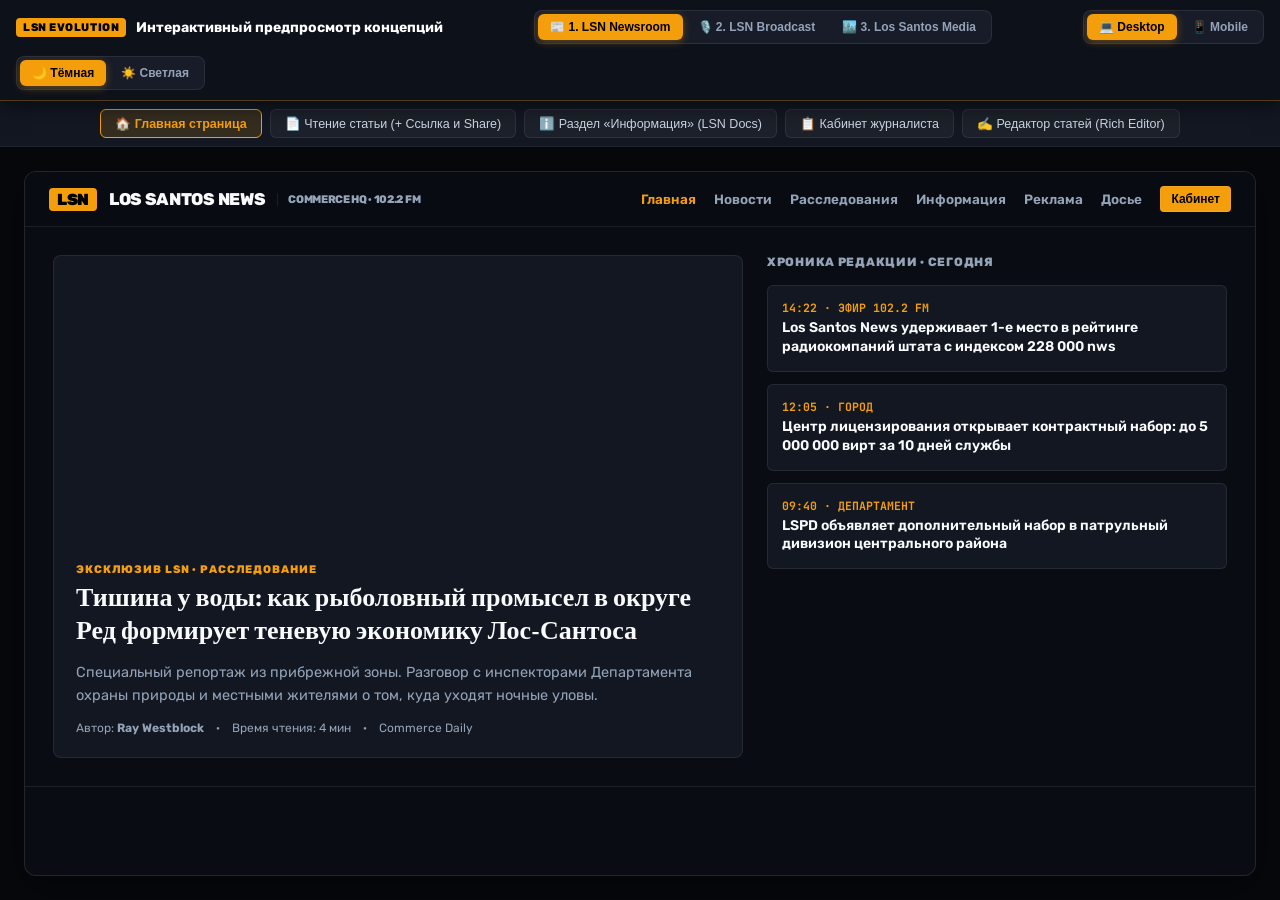
<file: concept_preview.html>
<!DOCTYPE html>
<html lang="ru">
<head>
  <meta charset="utf-8">
  <meta name="viewport" content="width=device-width, initial-scale=1">
  <title>LSN — Интерактивный предпросмотр 3-х концепций</title>
  <link rel="preconnect" href="https://fonts.googleapis.com">
  <link rel="preconnect" href="https://fonts.gstatic.com" crossorigin>
  <link href="https://fonts.googleapis.com/css2?family=Exo+2:ital,wght@0,500;0,700;0,900;1,700&family=JetBrains+Mono:wght@500;700&family=Montserrat:wght@500;600;700;800&family=Rubik:ital,wght@0,400;0,500;0,600;0,700;1,400&family=Newsreader:ital,opsz,wght@0,6..72,400;0,6..72,600;0,6..72,700;1,6..72,400&display=swap" rel="stylesheet">
  <style>
    :root {
      --app-bg: #090b10;
      --app-nav-bg: #121622;
      --app-border: rgba(245, 158, 11, 0.2);
      --app-accent: #f59e0b;
      --app-text: #f1f5f9;
      --app-muted: #94a3b8;
    }
    * { box-sizing: border-box; margin: 0; padding: 0; }
    body {
      background: var(--app-bg);
      color: var(--app-text);
      font-family: 'Rubik', sans-serif;
      overflow-x: hidden;
      min-height: 100vh;
      display: flex;
      flex-direction: column;
    }

    /* TOP MASTER CONTROL BAR */
    .master-bar {
      position: sticky;
      top: 0;
      z-index: 9999;
      background: #0d111a;
      border-bottom: 1px solid rgba(245, 158, 11, 0.3);
      padding: 10px 16px;
      display: flex;
      flex-wrap: wrap;
      align-items: center;
      justify-content: space-between;
      gap: 12px;
      box-shadow: 0 4px 20px rgba(0,0,0,0.6);
    }
    .master-brand {
      display: flex;
      align-items: center;
      gap: 10px;
    }
    .master-badge {
      background: #f59e0b;
      color: #000;
      font-weight: 800;
      font-size: 11px;
      padding: 3px 7px;
      border-radius: 4px;
      letter-spacing: 0.05em;
    }
    .master-title {
      font-size: 14px;
      font-weight: 700;
      color: #fff;
    }
    .btn-group {
      display: flex;
      background: #171c28;
      padding: 3px;
      border-radius: 8px;
      border: 1px solid rgba(255,255,255,0.08);
      gap: 3px;
    }
    .ctl-btn {
      background: transparent;
      border: none;
      color: #94a3b8;
      font-size: 12px;
      font-weight: 600;
      padding: 6px 12px;
      border-radius: 6px;
      cursor: pointer;
      transition: all 0.2s ease;
      display: flex;
      align-items: center;
      gap: 6px;
      white-space: nowrap;
    }
    .ctl-btn:hover {
      color: #fff;
      background: rgba(255,255,255,0.05);
    }
    .ctl-btn.active {
      background: #f59e0b;
      color: #000;
      font-weight: 700;
      box-shadow: 0 2px 8px rgba(245,158,11,0.35);
    }

    /* SCREEN TABS BAR */
    .screen-bar {
      background: #121722;
      border-bottom: 1px solid rgba(255,255,255,0.06);
      padding: 8px 16px;
      display: flex;
      align-items: center;
      justify-content: center;
      gap: 8px;
      overflow-x: auto;
    }
    .screen-tab {
      background: rgba(255,255,255,0.04);
      border: 1px solid rgba(255,255,255,0.08);
      color: #cbd5e1;
      padding: 6px 14px;
      border-radius: 6px;
      font-size: 12.5px;
      cursor: pointer;
      font-weight: 500;
      transition: all 0.15s ease;
      white-space: nowrap;
    }
    .screen-tab:hover { background: rgba(255,255,255,0.09); color: #fff; }
    .screen-tab.active {
      background: rgba(245,158,11,0.15);
      border-color: #f59e0b;
      color: #f59e0b;
      font-weight: 700;
    }

    /* STAGE CONTAINER */
    .stage-wrapper {
      flex: 1;
      display: flex;
      justify-content: center;
      padding: 24px;
      background: #06080c;
      transition: all 0.3s ease;
      overflow-y: auto;
    }
    .viewport-container {
      width: 100%;
      max-width: 1280px;
      transition: all 0.3s cubic-bezier(0.2, 0.8, 0.2, 1);
      box-shadow: 0 10px 40px rgba(0,0,0,0.5);
      border-radius: 12px;
      overflow: hidden;
      border: 1px solid rgba(255,255,255,0.1);
      background: var(--vp-bg, #0b0e14);
      color: var(--vp-text, #f8fafc);
    }

    /* MOBILE SIMULATOR FRAME */
    .stage-wrapper.is-mobile {
      padding: 30px 10px;
      background: #040508;
    }
    .stage-wrapper.is-mobile .viewport-container {
      max-width: 390px;
      border: 10px solid #1e2430;
      border-radius: 36px;
      box-shadow: 0 0 0 2px #334155, 0 25px 60px rgba(0,0,0,0.8);
      position: relative;
    }
    .mobile-notch {
      display: none;
      width: 120px;
      height: 18px;
      background: #1e2430;
      border-bottom-left-radius: 12px;
      border-bottom-right-radius: 12px;
      position: absolute;
      top: 0;
      left: 50%;
      transform: translateX(-50%);
      z-index: 1000;
    }
    .stage-wrapper.is-mobile .mobile-notch { display: block; }

    /* THEME VARIABLES FOR SIMULATED VIEWPORT */
    .theme-dark {
      --vp-bg: #090c12;
      --vp-card: #121722;
      --vp-card-hover: #181f2e;
      --vp-border: rgba(255, 255, 255, 0.08);
      --vp-text: #f8fafc;
      --vp-muted: #94a3b8;
      --vp-accent: #f59e0b;
      --vp-accent-rgb: 245, 158, 11;
      --vp-header-bg: rgba(9, 12, 18, 0.95);
      --vp-quote-bg: rgba(245, 158, 11, 0.05);
      --vp-quote-border: #f59e0b;
    }
    .theme-light {
      --vp-bg: #f8fafc;
      --vp-card: #ffffff;
      --vp-card-hover: #f1f5f9;
      --vp-border: rgba(0, 0, 0, 0.1);
      --vp-text: #0f172a;
      --vp-muted: #64748b;
      --vp-accent: #d97706;
      --vp-accent-rgb: 217, 119, 6;
      --vp-header-bg: rgba(255, 255, 255, 0.96);
      --vp-quote-bg: #fef3c7;
      --vp-quote-border: #d97706;
    }

    /* CONCEPT SPECIFIC HEADERS */
    .c-header {
      padding: 14px 24px;
      border-bottom: 1px solid var(--vp-border);
      background: var(--vp-header-bg);
      backdrop-filter: blur(10px);
      display: flex;
      align-items: center;
      justify-content: space-between;
      gap: 16px;
    }
    .c-brand {
      display: flex;
      align-items: center;
      gap: 12px;
      font-weight: 800;
      letter-spacing: -0.02em;
    }
    .c-nav {
      display: flex;
      align-items: center;
      gap: 18px;
      font-size: 13.5px;
      font-weight: 600;
    }
    .c-nav a {
      color: var(--vp-muted);
      text-decoration: none;
      transition: color 0.15s;
      cursor: pointer;
    }
    .c-nav a:hover, .c-nav a.active { color: var(--vp-accent); }

    /* ===================================================
       CONCEPT 1: LSN NEWSROOM
       =================================================== */
    .c1-font-serif { font-family: 'Newsreader', serif; }
    .c1-hero-grid {
      display: grid;
      grid-template-columns: 1.8fr 1.2fr;
      gap: 24px;
      padding: 28px;
      border-bottom: 1px solid var(--vp-border);
    }
    .c1-headline-card {
      background: var(--vp-card);
      border: 1px solid var(--vp-border);
      border-radius: 8px;
      overflow: hidden;
      cursor: pointer;
      transition: transform 0.2s;
    }
    .c1-headline-card:hover { transform: translateY(-2px); }
    .c1-card-img {
      width: 100%;
      height: 280px;
      object-fit: cover;
      background: #1e2430;
    }
    .c1-card-body { padding: 22px; }
    .c1-tag {
      font-size: 11px;
      font-weight: 800;
      text-transform: uppercase;
      letter-spacing: 0.08em;
      color: var(--vp-accent);
      margin-bottom: 8px;
      display: inline-block;
    }
    .c1-title {
      font-family: 'Newsreader', serif;
      font-size: 26px;
      font-weight: 700;
      line-height: 1.25;
      margin-bottom: 12px;
    }
    .c1-lead {
      font-size: 14.5px;
      color: var(--vp-muted);
      line-height: 1.6;
      margin-bottom: 14px;
    }
    .c1-meta {
      font-size: 12px;
      color: var(--vp-muted);
      display: flex;
      align-items: center;
      gap: 12px;
    }

    .c1-chronicle-list {
      display: flex;
      flex-direction: column;
      gap: 12px;
    }
    .c1-chronicle-item {
      background: var(--vp-card);
      border: 1px solid var(--vp-border);
      border-radius: 6px;
      padding: 14px;
      cursor: pointer;
      transition: all 0.15s;
    }
    .c1-chronicle-item:hover { border-color: var(--vp-accent); }
    .c1-chronicle-time {
      font-family: 'JetBrains Mono', monospace;
      font-size: 11.5px;
      font-weight: 700;
      color: var(--vp-accent);
      margin-bottom: 4px;
    }
    .c1-chronicle-h {
      font-size: 14px;
      font-weight: 600;
      line-height: 1.35;
    }

    /* ===================================================
       CONCEPT 2: LSN BROADCAST
       =================================================== */
    .c2-onair-bar {
      background: linear-gradient(90deg, #991b1b 0%, #1e1b4b 100%);
      color: #fff;
      padding: 8px 24px;
      display: flex;
      align-items: center;
      justify-content: space-between;
      font-size: 12.5px;
      font-weight: 600;
    }
    .c2-pulse {
      display: inline-block;
      width: 8px;
      height: 8px;
      background: #ef4444;
      border-radius: 50%;
      margin-right: 6px;
      animation: pulse 1.5s infinite;
    }
    @keyframes pulse { 0% { opacity: 1; transform: scale(1); } 50% { opacity: 0.4; transform: scale(1.3); } 100% { opacity: 1; transform: scale(1); } }
    .c2-ticker {
      background: #11141c;
      border-bottom: 1px solid rgba(255,255,255,0.08);
      padding: 6px 24px;
      display: flex;
      align-items: center;
      gap: 14px;
      font-size: 12px;
    }
    .c2-ticker-badge {
      background: #ef4444;
      color: #fff;
      font-weight: 800;
      font-size: 10px;
      padding: 2px 6px;
      border-radius: 3px;
    }
    .c2-split {
      display: grid;
      grid-template-columns: 320px 1fr 280px;
      gap: 20px;
      padding: 24px;
    }
    .c2-timeline {
      background: var(--vp-card);
      border: 1px solid var(--vp-border);
      border-radius: 8px;
      padding: 16px;
      display: flex;
      flex-direction: column;
      gap: 12px;
    }
    .c2-main-story {
      background: var(--vp-card);
      border: 1px solid var(--vp-border);
      border-radius: 8px;
      overflow: hidden;
      display: flex;
      flex-direction: column;
    }
    .c2-audio-player {
      background: rgba(0,0,0,0.25);
      border-top: 1px solid var(--vp-border);
      padding: 12px 18px;
      display: flex;
      align-items: center;
      gap: 14px;
    }
    .c2-play-btn {
      width: 36px;
      height: 36px;
      border-radius: 50%;
      background: var(--vp-accent);
      color: #000;
      display: flex;
      align-items: center;
      justify-content: center;
      font-size: 14px;
      font-weight: 800;
      border: none;
      cursor: pointer;
    }

    /* ===================================================
       CONCEPT 3: LOS SANTOS MEDIA
       =================================================== */
    .c3-portal-bar {
      background: #18202f;
      padding: 8px 24px;
      display: flex;
      align-items: center;
      justify-content: space-between;
      gap: 16px;
      font-size: 12px;
      color: #cbd5e1;
    }
    .c3-district-select {
      background: rgba(255,255,255,0.08);
      border: 1px solid rgba(255,255,255,0.15);
      color: #fff;
      padding: 4px 10px;
      border-radius: 4px;
      font-size: 12px;
    }
    .c3-grid {
      display: grid;
      grid-template-columns: repeat(3, 1fr);
      gap: 20px;
      padding: 24px;
    }
    .c3-widget {
      background: var(--vp-card);
      border: 1px solid var(--vp-border);
      border-radius: 8px;
      padding: 18px;
      display: flex;
      flex-direction: column;
      gap: 14px;
    }
    .c3-widget-hdr {
      display: flex;
      align-items: center;
      justify-content: space-between;
      border-bottom: 1px solid var(--vp-border);
      padding-bottom: 8px;
      font-weight: 700;
      font-size: 14px;
    }

    /* ===================================================
       ARTICLE VIEW SCREEN (WITH DIRECT URL & SHARE)
       =================================================== */
    .article-view {
      max-width: 820px;
      margin: 0 auto;
      padding: 36px 20px;
    }
    .article-direct-url-bar {
      background: rgba(245, 158, 11, 0.1);
      border: 1px solid var(--vp-accent);
      border-radius: 8px;
      padding: 10px 16px;
      display: flex;
      align-items: center;
      justify-content: space-between;
      gap: 12px;
      margin-bottom: 24px;
      font-family: 'JetBrains Mono', monospace;
      font-size: 12px;
    }
    .article-share-btn {
      background: var(--vp-accent);
      color: #000;
      border: none;
      padding: 6px 14px;
      border-radius: 6px;
      font-size: 12px;
      font-weight: 700;
      cursor: pointer;
      display: flex;
      align-items: center;
      gap: 6px;
    }
    .article-h1 {
      font-size: 32px;
      font-weight: 800;
      line-height: 1.25;
      margin-bottom: 14px;
    }
    .article-quote-box {
      background: var(--vp-quote-bg);
      border-left: 4px solid var(--vp-quote-border);
      padding: 16px 20px;
      margin: 24px 0;
      border-radius: 0 8px 8px 0;
      font-style: italic;
      font-size: 16px;
    }
    .article-callout {
      background: rgba(14, 165, 233, 0.1);
      border: 1px solid #0ea5e9;
      border-radius: 8px;
      padding: 14px 18px;
      margin: 20px 0;
      font-size: 14px;
    }

    /* ===================================================
       MODERN RICH EDITOR SCREEN
       =================================================== */
    .editor-container {
      padding: 24px;
      max-width: 900px;
      margin: 0 auto;
    }
    .editor-top-meta {
      display: grid;
      grid-template-columns: 1fr 1fr;
      gap: 16px;
      margin-bottom: 16px;
    }
    .editor-input {
      width: 100%;
      background: var(--vp-card);
      border: 1px solid var(--vp-border);
      border-radius: 6px;
      padding: 10px 14px;
      color: var(--vp-text);
      font-size: 14px;
    }
    .editor-toolbar {
      background: var(--vp-card);
      border: 1px solid var(--vp-border);
      border-radius: 8px 8px 0 0;
      padding: 8px 12px;
      display: flex;
      flex-wrap: wrap;
      gap: 6px;
      align-items: center;
      border-bottom: none;
    }
    .tb-btn {
      background: rgba(255,255,255,0.06);
      border: 1px solid rgba(255,255,255,0.08);
      color: var(--vp-text);
      padding: 5px 10px;
      border-radius: 4px;
      font-size: 12px;
      font-weight: 700;
      cursor: pointer;
      transition: all 0.15s;
    }
    .tb-btn:hover { background: var(--vp-accent); color: #000; }
    .editor-area {
      width: 100%;
      min-height: 280px;
      background: var(--vp-card);
      border: 1px solid var(--vp-border);
      border-radius: 0 0 8px 8px;
      padding: 18px;
      color: var(--vp-text);
      font-size: 15px;
      line-height: 1.6;
      outline: none;
      white-space: pre-wrap;
    }
    .editor-statusbar {
      display: flex;
      align-items: center;
      justify-content: space-between;
      padding: 10px 14px;
      font-size: 12px;
      color: var(--vp-muted);
      border-top: 1px solid var(--vp-border);
      background: rgba(0,0,0,0.15);
      border-radius: 0 0 8px 8px;
    }

    /* RESPONSIVE OVERRIDES IN MOBILE SIMULATOR */
    .stage-wrapper.is-mobile .c1-hero-grid,
    .stage-wrapper.is-mobile .c2-split,
    .stage-wrapper.is-mobile .c3-grid {
      grid-template-columns: 1fr !important;
      padding: 14px !important;
      gap: 16px !important;
    }
    .stage-wrapper.is-mobile .c-header {
      padding: 12px 14px;
    }
    .stage-wrapper.is-mobile .c-nav {
      display: none; /* In mobile replaced by hamburger or bottom bar */
    }
    .stage-wrapper.is-mobile .c1-title {
      font-size: 20px;
    }
    .stage-wrapper.is-mobile .editor-top-meta {
      grid-template-columns: 1fr;
    }
  </style>
</head>
<body>

  <!-- MASTER INTERACTIVE CONTROL BAR -->
  <header class="master-bar">
    <div class="master-brand">
      <span class="master-badge">LSN EVOLUTION</span>
      <span class="master-title">Интерактивный предпросмотр концепций</span>
    </div>

    <!-- CONCEPT SELECTOR -->
    <div class="btn-group">
      <button type="button" class="ctl-btn active" id="btn-c1" onclick="switchConcept('c1')">
        📰 1. LSN Newsroom
      </button>
      <button type="button" class="ctl-btn" id="btn-c2" onclick="switchConcept('c2')">
        🎙️ 2. LSN Broadcast
      </button>
      <button type="button" class="ctl-btn" id="btn-c3" onclick="switchConcept('c3')">
        🏙️ 3. Los Santos Media
      </button>
    </div>

    <!-- VIEWPORT TOGGLE -->
    <div class="btn-group">
      <button type="button" class="ctl-btn active" id="btn-vp-desktop" onclick="switchViewport('desktop')">
        💻 Desktop
      </button>
      <button type="button" class="ctl-btn" id="btn-vp-mobile" onclick="switchViewport('mobile')">
        📱 Mobile
      </button>
    </div>

    <!-- THEME TOGGLE -->
    <div class="btn-group">
      <button type="button" class="ctl-btn active" id="btn-theme-dark" onclick="switchTheme('dark')">
        🌙 Тёмная
      </button>
      <button type="button" class="ctl-btn" id="btn-theme-light" onclick="switchTheme('light')">
        ☀️ Светлая
      </button>
    </div>
  </header>

  <!-- SCREEN TABS NAVIGATOR -->
  <nav class="screen-bar">
    <button type="button" class="screen-tab active" id="stab-home" onclick="switchScreen('home')">
      🏠 Главная страница
    </button>
    <button type="button" class="screen-tab" id="stab-article" onclick="switchScreen('article')">
      📄 Чтение статьи (+ Ссылка и Share)
    </button>
    <button type="button" class="screen-tab" id="stab-info" onclick="switchScreen('info')">
      ℹ️ Раздел «Информация» (LSN Docs)
    </button>
    <button type="button" class="screen-tab" id="stab-cabinet" onclick="switchScreen('cabinet')">
      📋 Кабинет журналиста
    </button>
    <button type="button" class="screen-tab" id="stab-editor" onclick="switchScreen('editor')">
      ✍️ Редактор статей (Rich Editor)
    </button>
  </nav>

  <!-- STAGE VIEWPORT WRAPPER -->
  <main class="stage-wrapper" id="stage-wrapper">
    <div class="viewport-container theme-dark" id="viewport-box">
      <div class="mobile-notch"></div>
      <div id="screen-content">
        <!-- DYNAMICALLY INJECTED CONTENT -->
      </div>
    </div>
  </main>

  <script>
    let currentConcept = 'c1';
    let currentViewport = 'desktop';
    let currentTheme = 'dark';
    let currentScreen = 'home';

    function switchConcept(c) {
      currentConcept = c;
      document.querySelectorAll('#btn-c1, #btn-c2, #btn-c3').forEach(b => b.classList.remove('active'));
      document.getElementById('btn-' + c).classList.add('active');
      render();
    }

    function switchViewport(vp) {
      currentViewport = vp;
      document.querySelectorAll('#btn-vp-desktop, #btn-vp-mobile').forEach(b => b.classList.remove('active'));
      document.getElementById('btn-vp-' + vp).classList.add('active');
      const stage = document.getElementById('stage-wrapper');
      if (vp === 'mobile') stage.classList.add('is-mobile');
      else stage.classList.remove('is-mobile');
      render();
    }

    function switchTheme(t) {
      currentTheme = t;
      document.querySelectorAll('#btn-theme-dark, #btn-theme-light').forEach(b => b.classList.remove('active'));
      document.getElementById('btn-theme-' + t).classList.add('active');
      const vpBox = document.getElementById('viewport-box');
      vpBox.className = 'viewport-container theme-' + t;
    }

    function switchScreen(s) {
      currentScreen = s;
      document.querySelectorAll('.screen-tab').forEach(b => b.classList.remove('active'));
      document.getElementById('stab-' + s).classList.add('active');
      render();
    }

    function render() {
      const container = document.getElementById('screen-content');
      if (currentScreen === 'home') container.innerHTML = renderHomeScreen();
      else if (currentScreen === 'article') container.innerHTML = renderArticleScreen();
      else if (currentScreen === 'info') container.innerHTML = renderInfoScreen();
      else if (currentScreen === 'cabinet') container.innerHTML = renderCabinetScreen();
      else if (currentScreen === 'editor') container.innerHTML = renderEditorScreen();
    }

    /* RENDER HEADER BASED ON CONCEPT */
    function renderHeader() {
      if (currentConcept === 'c1') {
        return `
          <header class="c-header">
            <div class="c-brand">
              <span style="background:var(--vp-accent); color:#000; padding:2px 8px; border-radius:4px; font-weight:900;">LSN</span>
              <span style="font-size:17px;">LOS SANTOS NEWS</span>
              <span style="font-size:11px; color:var(--vp-muted); border-left:1px solid var(--vp-border); padding-left:10px;">COMMERCE HQ · 102.2 FM</span>
            </div>
            <nav class="c-nav">
              <a class="active">Главная</a>
              <a>Новости</a>
              <a>Расследования</a>
              <a>Информация</a>
              <a>Реклама</a>
              <a>Досье</a>
              <button type="button" class="tb-btn" style="background:var(--vp-accent); color:#000;" onclick="switchScreen('cabinet')">Кабинет</button>
            </nav>
          </header>
        `;
      } else if (currentConcept === 'c2') {
        return `
          <div class="c2-onair-bar">
            <div><span class="c2-pulse"></span> ПРЯМОЙ ЭФИР: 102.2 FM · Программа «Вечерний Лос-Сантос»</div>
            <div>Ведущий: <b>Ray Westblock</b> · Рейтинг San™: <b>#1 (228K nws)</b></div>
          </div>
          <header class="c-header">
            <div class="c-brand">
              <span style="font-size:20px; font-weight:900; color:var(--vp-accent);">102.2 FM</span>
              <span style="font-size:16px;">LSN BROADCAST</span>
            </div>
            <nav class="c-nav">
              <a class="active">Студия Live</a>
              <a>Хроника</a>
              <a>Сетка вещания</a>
              <a>Информация</a>
              <a>Реклама</a>
              <button type="button" class="tb-btn" style="background:#ef4444; color:#fff;" onclick="switchScreen('cabinet')">Пульт эфира</button>
            </nav>
          </header>
          <div class="c2-ticker">
            <span class="c2-ticker-badge">МОЛНИЯ LSN</span>
            <span>Полиция Лос-Сантоса оцепила район порта · Вертолёт D193SA ведёт прямую трансляцию...</span>
          </div>
        `;
      } else {
        return `
          <div class="c3-portal-bar">
            <div>Штат Сан-Андреас · Городской информационный портал Лос-Сантоса</div>
            <div style="display:flex; align-items:center; gap:8px;">
              <span>Район:</span>
              <select class="c3-district-select">
                <option>Commerce (Центр)</option>
                <option>Vinewood</option>
                <option>Downtown</option>
                <option>Santos Port</option>
              </select>
            </div>
          </div>
          <header class="c-header">
            <div class="c-brand">
              <span style="font-size:18px; font-weight:900;">LOS SANTOS MEDIA</span>
              <span style="font-size:12px; color:var(--vp-muted);">Официальный вестник штата</span>
            </div>
            <nav class="c-nav">
              <a class="active">Главный портал</a>
              <a>Город</a>
              <a>Объявления</a>
              <a>Справочник</a>
              <a>Организации</a>
              <button type="button" class="tb-btn" style="background:var(--vp-accent); color:#000;" onclick="switchScreen('cabinet')">Кабинет пресс-службы</button>
            </nav>
          </header>
        `;
      }
    }

    /* 1. HOMEPAGE SCREEN */
    function renderHomeScreen() {
      let bodyHtml = '';
      if (currentConcept === 'c1') {
        bodyHtml = `
          <div class="c1-hero-grid">
            <div class="c1-headline-card" onclick="switchScreen('article')">
              <div class="c1-card-img" style="background: url('https://images.unsplash.com/photo-1585829365295-ab7cd400c167?w=800&auto=format&fit=crop&q=80') center/cover;"></div>
              <div class="c1-card-body">
                <span class="c1-tag">ЭКСКЛЮЗИВ LSN · РАССЛЕДОВАНИЕ</span>
                <h2 class="c1-title">Тишина у воды: как рыболовный промысел в округе Ред формирует теневую экономику Лос-Сантоса</h2>
                <p class="c1-lead">Специальный репортаж из прибрежной зоны. Разговор с инспекторами Департамента охраны природы и местными жителями о том, куда уходят ночные уловы.</p>
                <div class="c1-meta">
                  <span>Автор: <b>Ray Westblock</b></span>
                  <span>·</span>
                  <span>Время чтения: 4 мин</span>
                  <span>·</span>
                  <span>Commerce Daily</span>
                </div>
              </div>
            </div>
            <div class="c1-chronicle-list">
              <div style="font-size:12px; font-weight:800; text-transform:uppercase; letter-spacing:0.06em; color:var(--vp-muted); margin-bottom:4px;">
                Хроника редакции · Сегодня
              </div>
              <div class="c1-chronicle-item" onclick="switchScreen('article')">
                <div class="c1-chronicle-time">14:22 · ЭФИР 102.2 FM</div>
                <div class="c1-chronicle-h">Los Santos News удерживает 1-е место в рейтинге радиокомпаний штата с индексом 228 000 nws</div>
              </div>
              <div class="c1-chronicle-item" onclick="switchScreen('article')">
                <div class="c1-chronicle-time">12:05 · ГОРОД</div>
                <div class="c1-chronicle-h">Центр лицензирования открывает контрактный набор: до 5 000 000 вирт за 10 дней службы</div>
              </div>
              <div class="c1-chronicle-item" onclick="switchScreen('article')">
                <div class="c1-chronicle-time">09:40 · ДЕПАРТАМЕНТ</div>
                <div class="c1-chronicle-h">LSPD объявляет дополнительный набор в патрульный дивизион центрального района</div>
              </div>
            </div>
          </div>
        `;
      } else if (currentConcept === 'c2') {
        bodyHtml = `
          <div class="c2-split">
            <div class="c2-timeline">
              <div style="font-weight:800; font-size:13px; text-transform:uppercase; color:var(--vp-accent); border-bottom:1px solid var(--vp-border); padding-bottom:8px;">
                🔴 LIVE-ЛЕНТА 102.2 FM
              </div>
              <div style="font-size:12px; border-left:2px solid #ef4444; padding-left:10px;">
                <div style="color:#ef4444; font-weight:700;">14:50 СЕЙЧАС В ЭФИРЕ</div>
                <div style="font-weight:600; margin-top:2px;">Сводка криминальной хроники Вайнвуда</div>
              </div>
              <div style="font-size:12px; border-left:2px solid var(--vp-border); padding-left:10px;">
                <div style="color:var(--vp-muted);">14:15 РЕПОРТАЖ</div>
                <div>Борт D193SA докладывает о заторе на въезде в Сан-Фиерро</div>
              </div>
              <div style="font-size:12px; border-left:2px solid var(--vp-border); padding-left:10px;">
                <div style="color:var(--vp-muted);">13:30 ВИКТОРИНА</div>
                <div>Розыгрыш призового фонда в 100 000 вирт от радиостанции</div>
              </div>
            </div>
            <div class="c2-main-story">
              <div style="height:220px; background:url('https://images.unsplash.com/photo-1516280440614-37939bbacd81?w=800&auto=format&fit=crop&q=80') center/cover;"></div>
              <div style="padding:18px; flex:1;">
                <span class="c1-tag">ОПЕРАТИВНЫЙ ЭФИР</span>
                <h3 style="font-size:22px; font-weight:800; margin-bottom:8px;">Борт SAN NEWS D193SA над мэрией: прямая трансляция с высоты 300 метров</h3>
                <p style="font-size:13.5px; color:var(--vp-muted); line-height:1.5;">Наши корреспонденты первыми прибыли на место проведения городского митинга у фонтана мэрии. Слушайте аудиозапись включения с места.</p>
              </div>
              <div class="c2-audio-player">
                <button type="button" class="c2-play-btn">▶</button>
                <div style="flex:1;">
                  <div style="font-size:12px; font-weight:700;">Включение специального репортёра (01:45)</div>
                  <div style="height:4px; background:rgba(255,255,255,0.15); border-radius:2px; margin-top:6px; width:65%; background:var(--vp-accent);"></div>
                </div>
              </div>
            </div>
            <div style="display:flex; flex-direction:column; gap:16px;">
              <div class="c3-widget" style="padding:14px;">
                <div style="font-weight:700; font-size:13px; color:var(--vp-accent);">РЕЙТИНГ SAN™ #1</div>
                <div style="font-size:24px; font-weight:900;">228 000 nws</div>
                <div style="font-size:11.5px; color:var(--vp-muted);">Лидер штата Сан-Андреас 4-ю неделю подряд</div>
              </div>
              <div class="c3-widget" style="padding:14px;">
                <div style="font-weight:700; font-size:13px;">ГОЛОСОВАНИЕ ЭФИРА</div>
                <div style="font-size:12px; color:var(--vp-muted);">Нужно ли ограничить скорость на мосту Лос-Сантос — Лас-Вентурас?</div>
                <button type="button" class="tb-btn" style="width:100%; margin-top:8px;">Да (68%)</button>
              </div>
            </div>
          </div>
        `;
      } else {
        bodyHtml = `
          <div class="c3-grid">
            <div class="c3-widget">
              <div class="c3-widget-hdr">
                <span>🏛️ Официальный вестник</span>
                <span style="font-size:11px; color:var(--vp-accent);">Мэрия LS</span>
              </div>
              <div style="font-size:13.5px; font-weight:600; cursor:pointer;" onclick="switchScreen('article')">
                Новый регламент парковки в районе Commerce и у центральной студии LSN
              </div>
              <p style="font-size:12.5px; color:var(--vp-muted);">С понедельника вводится эвакуация транспорта, оставленного на тротуарах у главного офиса радиостанции.</p>
            </div>
            <div class="c3-widget">
              <div class="c3-widget-hdr">
                <span>💼 Коммерческая витрина</span>
                <span style="font-size:11px; color:var(--vp-accent);">Реклама LSN</span>
              </div>
              <div style="font-size:13.5px; font-weight:600;">
                Контрактный набор в Министерство здравоохранения
              </div>
              <p style="font-size:12.5px; color:var(--vp-muted);">Высокие оклады, оплачиваемая ординатура и страховка для фельдшеров скорой помощи.</p>
            </div>
            <div class="c3-widget">
              <div class="c3-widget-hdr">
                <span>📖 Информация для жителей</span>
                <span style="font-size:11px; color:var(--vp-accent);" onclick="switchScreen('info')">Справочник →</span>
              </div>
              <div style="font-size:13.5px; font-weight:600;">
                Гайд для новоприбывших: как устроиться на радиоволну 102.2 FM
              </div>
              <p style="font-size:12.5px; color:var(--vp-muted);">Требования к кандидатам, необходимые документы и система рангов в редакции.</p>
            </div>
          </div>
        `;
      }
      return renderHeader() + bodyHtml;
    }

    /* 2. ARTICLE SCREEN (WITH DIRECT URL & SHARE) */
    function renderArticleScreen() {
      return renderHeader() + `
        <div class="article-view">
          <div class="article-direct-url-bar">
            <div style="overflow:hidden; text-overflow:ellipsis; white-space:nowrap;">
              🔗 <b>Прямая ссылка:</b> https://lsnews.sa/?p=096d6192-d0b1-448d-a8df-319ac3d95d3d
            </div>
            <button type="button" class="article-share-btn" onclick="alert('✅ Ссылка на публикацию скопирована в буфер обмена!')">
              Поделиться 📤
            </button>
          </div>

          <span class="c1-tag">РАССЛЕДОВАНИЯ · ПРЕССА LSN</span>
          <h1 class="article-h1">Тишина у воды: как рыболовный промысел в округе Ред формирует теневую экономику Лос-Сантоса</h1>
          
          <div style="display:flex; align-items:center; gap:16px; margin-bottom:20px; font-size:13px; color:var(--vp-muted);">
            <span>Автор: <strong style="color:var(--vp-text);">Ray Westblock</strong> (Администратор редакции)</span>
            <span>·</span>
            <span>28 октября 2026, 14:30</span>
            <span>·</span>
            <span>Штаб Commerce</span>
          </div>

          <div style="width:100%; height:360px; border-radius:10px; background:url('https://images.unsplash.com/photo-1544551763-46a013bb70d5?w=1000&auto=format&fit=crop&q=80') center/cover; margin-bottom:24px;"></div>

          <p style="font-size:16px; line-height:1.7; margin-bottom:18px;">
            За каждым тихим рассветом на пирсе Санта-Мария или у излучины реки в округе Ред скрывается не просто умиротворяющее хобби сотен жителей штата. В последние месяцы рыбалка превратилась в самостоятельную экономическую отрасль с оборотом в миллионы вирт.
          </p>

          <div class="article-quote-box">
            «Мы фиксируем рост поставок редких пород рыбы напрямую в рестораны Вайнвуда минуя официальные торговые склады. Это живые деньги, которые циркулируют без декларирования».
            <div style="font-size:13px; font-weight:700; margin-top:8px; color:var(--vp-accent);">— Источник в Департаменте лицензирования штата</div>
          </div>

          <p style="font-size:16px; line-height:1.7; margin-bottom:18px;">
            Инспекторы рыбоохраны признают: имеющегося штата патрульных катеров недостаточно для контроля каждого залива от Монтгомери до Паломино-Крик. На волне 102.2 FM мы продолжим следить за развитием ситуации.
          </p>

          <div class="article-callout">
            ℹ️ <b>Официальная памятка LSN:</b> Лицензия на коммерческий вылов рыбы оформляется в Центре лицензирования города Сан-Фиерро. Штраф за браконьерство составляет до 50 000 вирт с конфискацией снастей.
          </div>
        </div>
      `;
    }

    /* 3. INFORMATION SCREEN */
    function renderInfoScreen() {
      return renderHeader() + `
        <div style="max-width:960px; margin:0 auto; padding:32px 20px;">
          <div style="display:flex; align-items:center; justify-content:space-between; margin-bottom:24px;">
            <div>
              <span class="c1-tag">ОФИЦИАЛЬНЫЙ РАЗДЕЛ</span>
              <h1 style="font-size:28px; font-weight:800;">Информация и Справочник LSN</h1>
            </div>
            <button type="button" class="tb-btn" style="background:var(--vp-accent); color:#000;" onclick="switchScreen('editor')">+ Создать материал в Инфо</button>
          </div>

          <div style="display:grid; grid-template-columns:repeat(auto-fit, minmax(280px, 1fr)); gap:18px;">
            <div class="c3-widget">
              <div style="font-size:20px;">📻</div>
              <h3 style="font-size:16px; font-weight:700;">Сетка радиовещания 102.2 FM</h3>
              <p style="font-size:13px; color:var(--vp-muted);">Полное расписание программ, часы работы диджеев, тарифы на заказ поздравлений и музыкальных треков в прямом эфире.</p>
              <a style="font-size:12.5px; color:var(--vp-accent); font-weight:700;">Открыть регламент →</a>
            </div>

            <div class="c3-widget">
              <div style="font-size:20px;">📢</div>
              <h3 style="font-size:16px; font-weight:700;">Правила подачи рекламы (ПРО)</h3>
              <p style="font-size:13px; color:var(--vp-muted);">Единые правила редактирования объявлений (ПРО) для штата Сан-Андреас. Запрещённые сокращения, формат цен и контактов.</p>
              <a style="font-size:12.5px; color:var(--vp-accent); font-weight:700;">Открыть правила →</a>
            </div>

            <div class="c3-widget">
              <div style="font-size:20px;">👔</div>
              <h3 style="font-size:16px; font-weight:700;">Трудоустройство в редакцию</h3>
              <p style="font-size:13px; color:var(--vp-muted);">Критерии отбора на должности стажёров, репортёров и ведущих радио. Система карьерного роста от ранга 1 до 10.</p>
              <a style="font-size:12.5px; color:var(--vp-accent); font-weight:700;">Условия контракта →</a>
            </div>

            <div class="c3-widget">
              <div style="font-size:20px;">🚁</div>
              <h3 style="font-size:16px; font-weight:700;">Спецборт SAN NEWS D193SA</h3>
              <p style="font-size:13px; color:var(--vp-muted);">Технические характеристики вертолёта воздушной разведки, протоколы согласования полётов с диспетчерами аэропорта LS.</p>
              <a style="font-size:12.5px; color:var(--vp-accent); font-weight:700;">Протокол полётов →</a>
            </div>
          </div>
        </div>
      `;
    }

    /* 4. JOURNALIST CABINET SCREEN */
    function renderCabinetScreen() {
      return renderHeader() + `
        <div style="max-width:1100px; margin:0 auto; padding:28px 20px;">
          <div style="display:flex; justify-content:space-between; align-items:center; margin-bottom:20px; border-bottom:1px solid var(--vp-border); padding-bottom:14px;">
            <div>
              <h2 style="font-size:22px; font-weight:800;">Редакционный кабинет: Ray Westblock [Администратор]</h2>
              <div style="font-size:12.5px; color:var(--vp-muted); margin-top:4px;">Штаб Commerce · Управление публикациями и радиорейтингом</div>
            </div>
            <button type="button" class="tb-btn" style="background:var(--vp-accent); color:#000; padding:8px 16px;" onclick="switchScreen('editor')">
              + Новая публикация
            </button>
          </div>

          <div style="display:grid; grid-template-columns:240px 1fr; gap:20px;">
            <div style="display:flex; flex-direction:column; gap:6px;">
              <button type="button" class="tb-btn" style="text-align:left; background:var(--vp-accent); color:#000;">📄 Все материалы (8)</button>
              <button type="button" class="tb-btn" style="text-align:left;">🟡 Мои черновики (2)</button>
              <button type="button" class="tb-btn" style="text-align:left;">📰 Новости (2)</button>
              <button type="button" class="tb-btn" style="text-align:left;">📑 Статьи и Колонки (1)</button>
              <button type="button" class="tb-btn" style="text-align:left;">📢 Реклама (3)</button>
              <button type="button" class="tb-btn" style="text-align:left;">ℹ️ Информация (1)</button>
              <button type="button" class="tb-btn" style="text-align:left;">👥 Досье состава (2)</button>
              <button type="button" class="tb-btn" style="text-align:left;">🔒 Доступ и роли</button>
            </div>

            <div style="background:var(--vp-card); border:1px solid var(--vp-border); border-radius:8px; overflow:hidden;">
              <div style="padding:12px 18px; background:rgba(0,0,0,0.15); border-bottom:1px solid var(--vp-border); font-size:12.5px; font-weight:700; display:grid; grid-template-columns:1fr 140px 120px 140px;">
                <span>Заголовок публикации</span>
                <span>Категория</span>
                <span>Статус</span>
                <span>Действия</span>
              </div>

              <div style="padding:14px 18px; border-bottom:1px solid var(--vp-border); display:grid; grid-template-columns:1fr 140px 120px 140px; align-items:center; font-size:13px;">
                <div>
                  <div style="font-weight:700;">Тишина у воды: рыбалка как часть жизни штата</div>
                  <div style="font-size:11px; color:var(--vp-muted);">ID: 096d6192... · Автор: Ray Westblock</div>
                </div>
                <span>Колонка</span>
                <span style="color:#22c55e; font-weight:700;">🟢 Опубликовано</span>
                <div style="display:flex; gap:6px;">
                  <button type="button" class="tb-btn" onclick="switchScreen('editor')">Правка</button>
                  <button type="button" class="tb-btn" onclick="switchScreen('article')">Открыть</button>
                </div>
              </div>

              <div style="padding:14px 18px; border-bottom:1px solid var(--vp-border); display:grid; grid-template-columns:1fr 140px 120px 140px; align-items:center; font-size:13px;">
                <div>
                  <div style="font-weight:700;">LSPD открывает набор на контрактную службу</div>
                  <div style="font-size:11px; color:var(--vp-muted);">ID: e10e8b38... · Автор: Ray Westblock</div>
                </div>
                <span>Реклама</span>
                <span style="color:#22c55e; font-weight:700;">🟢 Опубликовано</span>
                <div style="display:flex; gap:6px;">
                  <button type="button" class="tb-btn" onclick="switchScreen('editor')">Правка</button>
                  <button type="button" class="tb-btn" onclick="switchScreen('article')">Открыть</button>
                </div>
              </div>

              <div style="padding:14px 18px; display:grid; grid-template-columns:1fr 140px 120px 140px; align-items:center; font-size:13px;">
                <div>
                  <div style="font-weight:700;">[Черновик] Тарифы на радиорекламу в преддверии праздников</div>
                  <div style="font-size:11px; color:var(--vp-muted);">Сохранено локально 5 мин назад</div>
                </div>
                <span>Информация</span>
                <span style="color:#eab308; font-weight:700;">🟡 Черновик</span>
                <div style="display:flex; gap:6px;">
                  <button type="button" class="tb-btn" onclick="switchScreen('editor')">Продолжить</button>
                </div>
              </div>
            </div>
          </div>
        </div>
      `;
    }

    /* 5. MODERN RICH EDITOR SCREEN */
    function renderEditorScreen() {
      return renderHeader() + `
        <div class="editor-container">
          <div style="display:flex; justify-content:space-between; align-items:center; margin-bottom:18px;">
            <div>
              <span class="c1-tag">РЕДАКЦИОННАЯ СИСТЕМА LSN</span>
              <h2 style="font-size:24px; font-weight:800;">Редактор публикации</h2>
            </div>
            <div style="display:flex; gap:8px;">
              <button type="button" class="tb-btn" onclick="switchScreen('article')">👁️ Предпросмотр</button>
              <button type="button" class="tb-btn" style="background:#22c55e; color:#000; font-weight:800;" onclick="alert('✅ Материал готов к отправке в Supabase!')">💾 Опубликовать</button>
            </div>
          </div>

          <div class="editor-top-meta">
            <div>
              <label style="font-size:12px; font-weight:700; color:var(--vp-muted); display:block; margin-bottom:6px;">Тип материала:</label>
              <select class="editor-input">
                <option>Статья / Аналитическое расследование (Column)</option>
                <option>Городская новость (News)</option>
                <option>Информация и правила (Information)</option>
                <option>Коммерческая реклама (Ad)</option>
              </select>
            </div>
            <div>
              <label style="font-size:12px; font-weight:700; color:var(--vp-muted); display:block; margin-bottom:6px;">Категория / Подзаголовок:</label>
              <input type="text" class="editor-input" value="Расследования · Пресса LSN">
            </div>
          </div>

          <div style="margin-bottom:16px;">
            <label style="font-size:12px; font-weight:700; color:var(--vp-muted); display:block; margin-bottom:6px;">Заголовок статьи:</label>
            <input type="text" class="editor-input" style="font-size:18px; font-weight:700;" value="Тишина у воды: как рыболовный промысел в округе Ред формирует теневую экономику">
          </div>

          <div style="margin-bottom:16px;">
            <label style="font-size:12px; font-weight:700; color:var(--vp-muted); display:block; margin-bottom:6px;">Обложка публикации (Drag & Drop или URL):</label>
            <div style="border:2px dashed var(--vp-border); border-radius:8px; padding:16px; text-align:center; cursor:pointer; background:rgba(255,255,255,0.02);">
              📁 Перетащите изображение сюда или <span style="color:var(--vp-accent); text-decoration:underline;">выберите из альбома LSN (18 фото)</span>
            </div>
          </div>

          <!-- MODERN TOOLBAR -->
          <div class="editor-toolbar">
            <button type="button" class="tb-btn" title="Жирный (Ctrl+B)"><b>B</b></button>
            <button type="button" class="tb-btn" title="Курсив (Ctrl+I)"><i>I</i></button>
            <button type="button" class="tb-btn" title="Подчёркнутый (Ctrl+U)"><u>U</u></button>
            <button type="button" class="tb-btn" title="Зачёркнутый"><s>S</s></button>
            <span style="color:var(--vp-border); margin:0 4px;">|</span>
            <button type="button" class="tb-btn">H2</button>
            <button type="button" class="tb-btn">H3</button>
            <span style="color:var(--vp-border); margin:0 4px;">|</span>
            <button type="button" class="tb-btn">“ Цитата</button>
            <button type="button" class="tb-btn">• Список</button>
            <button type="button" class="tb-btn">1. Список</button>
            <button type="button" class="tb-btn">🔗 Ссылка</button>
            <span style="color:var(--vp-border); margin:0 4px;">|</span>
            <button type="button" class="tb-btn">ℹ️ Инфоблок</button>
            <button type="button" class="tb-btn">⚠️ Важно</button>
            <button type="button" class="tb-btn">― Разделитель</button>
            <span style="flex:1;"></span>
            <button type="button" class="tb-btn" title="Очистить форматирование">🧹 Очистить</button>
            <button type="button" class="tb-btn" title="Полноэкранный режим">⛶ Zen</button>
          </div>

          <!-- EDITABLE CONTENT AREA -->
          <div class="editor-area" contenteditable="true">
За каждым тихим рассветом на пирсе Санта-Мария или у излучины реки в округе Ред скрывается не просто умиротворяющее хобби сотен жителей штата. В последние месяцы рыбалка превратилась в самостоятельную экономическую отрасль с оборотом в миллионы вирт.

[quote] «Мы фиксируем рост поставок редких пород рыбы напрямую в рестораны Вайнвуда минуя официальные торговые склады. Это живые деньги, которые циркулируют без декларирования». [/quote]

Инспекторы рыбоохраны признают: имеющегося штата патрульных катеров недостаточно для контроля каждого залива от Монтгомери до Паломино-Крик. На волне 102.2 FM мы продолжим следить за развитием ситуации.
          </div>

          <!-- STATUSBAR WITH COUNTERS & AUTOSAVE -->
          <div class="editor-statusbar">
            <div>
              <span>Слов: <b>84</b></span>
              <span style="margin:0 8px;">·</span>
              <span>Символов: <b>612</b></span>
              <span style="margin:0 8px;">·</span>
              <span>Время чтения: <b>~1 мин</b></span>
            </div>
            <div>
              <span style="color:#22c55e;">● Автосохранение активно</span> (Черновик в localStorage: 14:52)
            </div>
          </div>
        </div>
      `;
    }

    // INITIAL RENDER
    render();
  </script>
</body>
</html>
</file>
